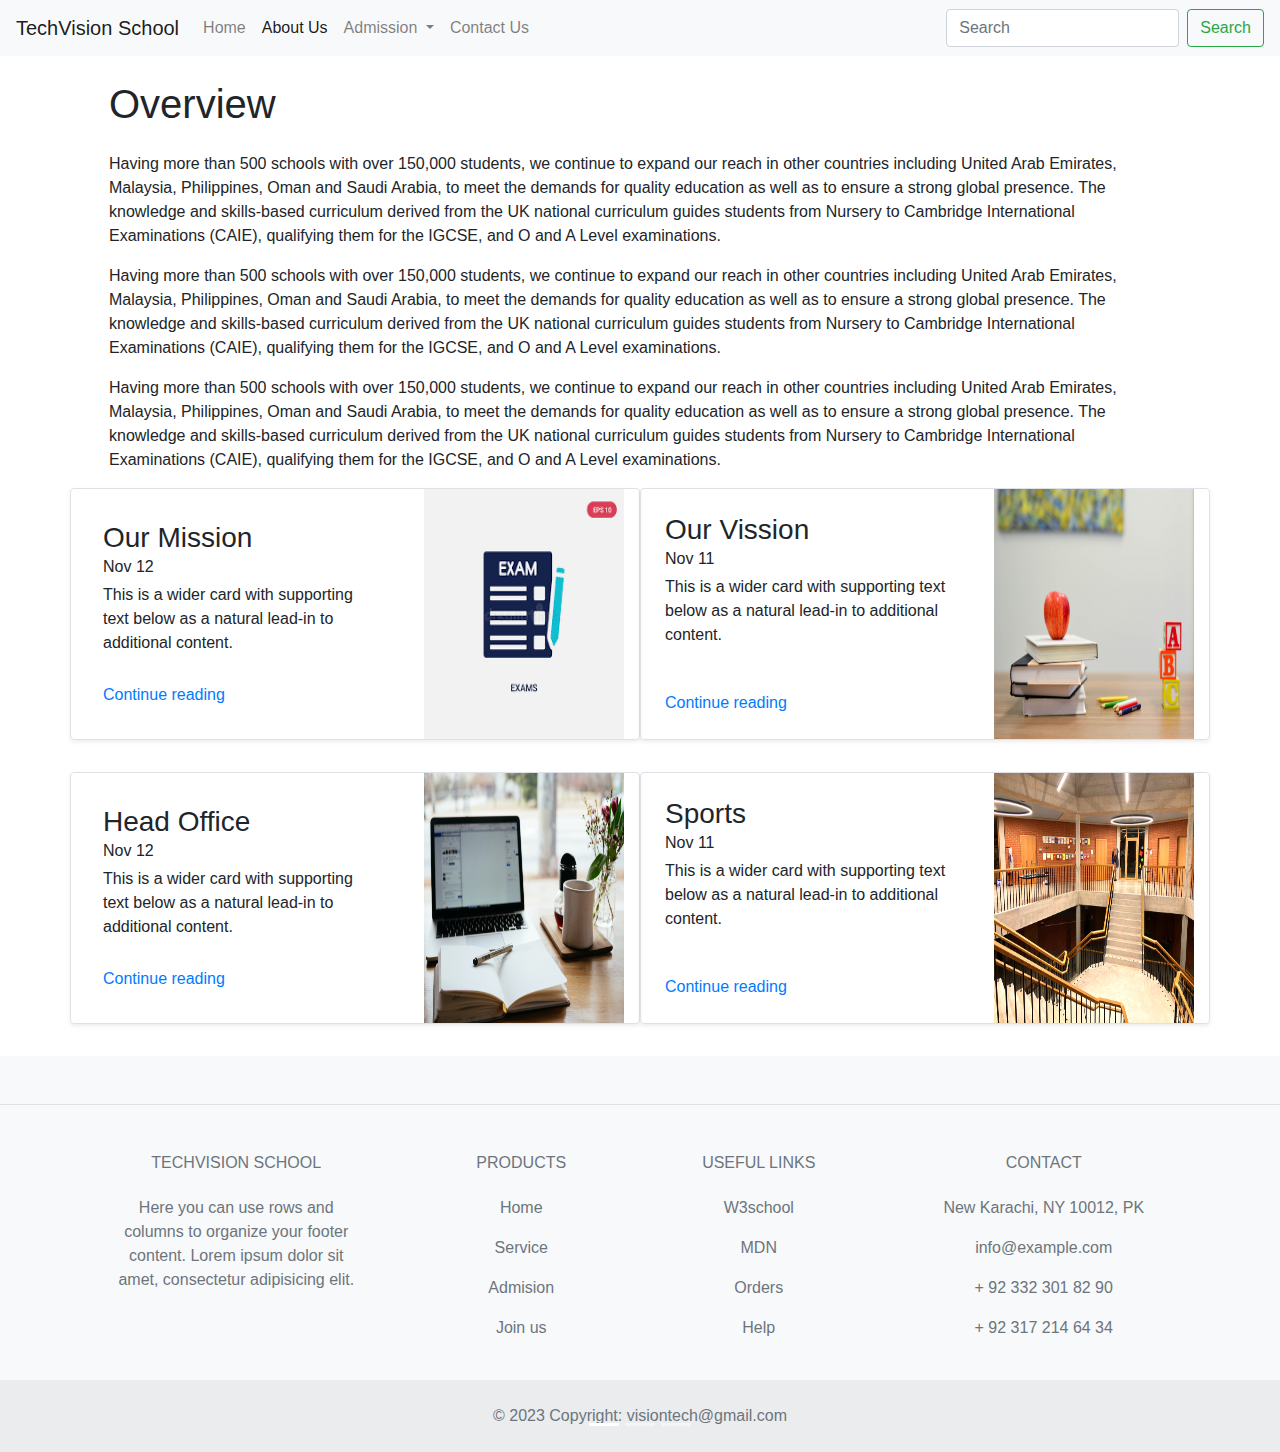
<file: about.html>
<!doctype html>
<html lang="en">

<head>
  <!-- Required meta tags -->
  <meta charset="utf-8">
  <meta name="viewport" content="width=device-width, initial-scale=1, shrink-to-fit=no">

  <!-- Bootstrap CSS -->
  <link rel="stylesheet" href="https://cdn.jsdelivr.net/npm/bootstrap@4.4.1/dist/css/bootstrap.min.css"
    integrity="sha384-Vkoo8x4CGsO3+Hhxv8T/Q5PaXtkKtu6ug5TOeNV6gBiFeWPGFN9MuhOf23Q9Ifjh" crossorigin="anonymous">

  <title>About Us</title>
</head>

<body>

  
  <nav class="navbar navbar-expand-lg navbar-light bg-light">
    <a class="navbar-brand" href="#">TechVision School</a>
    <button class="navbar-toggler" type="button" data-toggle="collapse" data-target="#navbarSupportedContent"
      aria-controls="navbarSupportedContent" aria-expanded="false" aria-label="Toggle navigation">
      <span class="navbar-toggler-icon"></span>
    </button>

    <div class="collapse navbar-collapse" id="navbarSupportedContent">
      <ul class="navbar-nav mr-auto">
        <li class="nav-item">
          <a class="nav-link" href="./index.html">Home <span class="sr-only">(current)</span></a>
        </li>
        <li class="nav-item active">
          <a class="nav-link" href="about.html">About Us</a>
        </li>
        <li class="nav-item dropdown">
          <a class="nav-link dropdown-toggle" href="#" id="navbarDropdown" role="button" data-toggle="dropdown"
            aria-haspopup="true" aria-expanded="false">
            Admission
          </a>
          <div class="dropdown-menu" aria-labelledby="navbarDropdown">
            <a class="dropdown-item" href="#">Admission Criteria</a>
            <a class="dropdown-item" href="#">Online Application Form</a>

          </div>
        </li>
        <li class="nav-item">
          <a class="nav-link" href="contact.html">Contact Us</a>
        </li>
      </ul>
      <form class="form-inline my-2 my-lg-0">
        <input class="form-control mr-sm-2" type="search" placeholder="Search" aria-label="Search">
        <button class="btn btn-outline-success my-2 my-sm-0" type="submit">Search</button>
      </form>
    </div>
  </nav>
  <div id="carouselExampleCaptions" class="carousel slide carousel-fade" data-ride="carousel">
    <ol class="carousel-indicators">
      <li data-target="#carouselExampleCaptions" data-slide-to="0" class="active"></li>
      <li data-target="#carouselExampleCaptions" data-slide-to="1"></li>
      <li data-target="#carouselExampleCaptions" data-slide-to="2"></li>
    </ol>
    <div class="container">
    <h1 class="mx-4 my-4">Overview</h1>
    <p class="font-monospace mx-4">
      Having more than 500 schools with over 150,000 students, we continue to expand our reach in other countries including United Arab Emirates, Malaysia, Philippines, Oman and Saudi Arabia, to meet the demands for quality education as well as to ensure a strong global presence.

The knowledge and skills-based curriculum derived from the UK national curriculum guides students from Nursery to Cambridge International Examinations (CAIE), qualifying them for the IGCSE, and O and A Level examinations.
    </p>

    <p class="font-monospace mx-4">
      Having more than 500 schools with over 150,000 students, we continue to expand our reach in other countries including United Arab Emirates, Malaysia, Philippines, Oman and Saudi Arabia, to meet the demands for quality education as well as to ensure a strong global presence.

The knowledge and skills-based curriculum derived from the UK national curriculum guides students from Nursery to Cambridge International Examinations (CAIE), qualifying them for the IGCSE, and O and A Level examinations.
    </p>
    <p class="font-monospace mx-4">
      Having more than 500 schools with over 150,000 students, we continue to expand our reach in other countries including United Arab Emirates, Malaysia, Philippines, Oman and Saudi Arabia, to meet the demands for quality education as well as to ensure a strong global presence.

The knowledge and skills-based curriculum derived from the UK national curriculum guides students from Nursery to Cambridge International Examinations (CAIE), qualifying them for the IGCSE, and O and A Level examinations.
    </p>



  </div>
    <div class="container">
      <div class="row mb-2">
        <div class="col-md-6">
          <div class="row g-0 border rounded overflow-hidden flex-md-row mb-4 shadow-sm h-md-250 position-relative">
            <div class="col p-4 d-flex flex-column position-static m-2">

              <h3 class="mb-0">Our Mission</h3>
              <div class="mb-1 text-body-secondary">Nov 12</div>
              <p class="card-text mb-auto">This is a wider card with supporting text below as a natural lead-in to
                additional content.</p>
              <a href="./assets/img11.png" class="stretched-link">Continue reading</a>
            </div>
            <div class="col-auto d-none d-lg-block">
              <img class="bd-placeholder-img" width="200" height="250" src="./assets/img12.png" alt="">
            </div>
          </div>
        </div>
        <div class="col-md-6 ">
          <div class="row g-0 border rounded overflow-hidden flex-md-row mb-4 shadow-sm h-md-250 position-relative">
            <div class="col p-4 d-flex flex-column position-static">

              <h3 class="mb-0">Our Vission</h3>
              <div class="mb-1 text-body-secondary">Nov 11</div>
              <p class="mb-auto">This is a wider card with supporting text below as a natural lead-in to additional
                content.</p>
              <a href="#" class="stretched-link">Continue reading</a>
            </div>
            <div class="col-auto d-none d-lg-block">
              <img class="bd-placeholder-img" width="200" height="250" src="./assets/img3.jpg" alt="">
            </div>
          </div>
        </div>
      </div>
    </div>
    
    <div class="container">
      <div class="row mb-2">
        <div class="col-md-6">
          <div class="row g-0 border rounded overflow-hidden flex-md-row mb-4 shadow-sm h-md-250 position-relative">
            <div class="col p-4 d-flex flex-column position-static m-2">

              <h3 class="mb-0">Head Office</h3>
              <div class="mb-1 text-body-secondary">Nov 12</div>
              <p class="card-text mb-auto">This is a wider card with supporting text below as a natural lead-in to
                additional content.</p>
              <a href="./assets/img2.jpg" class="stretched-link">Continue reading</a>
            </div>
            <div class="col-auto d-none d-lg-block">
              <img class="bd-placeholder-img" width="200" height="250" src="./assets/img6.jpg" alt="">
            </div>
          </div>
        </div>
        <div class="col-md-6 ">
          <div class="row g-0 border rounded overflow-hidden flex-md-row mb-4 shadow-sm h-md-250 position-relative">
            <div class="col p-4 d-flex flex-column position-static">

              <h3 class="mb-0">Sports</h3>
              <div class="mb-1 text-body-secondary">Nov 11</div>
              <p class="mb-auto">This is a wider card with supporting text below as a natural lead-in to additional
                content.</p>
              <a href="#" class="stretched-link">Continue reading</a>
            </div>
            <div class="col-auto d-none d-lg-block">
              <img class="bd-placeholder-img" width="200" height="250" src="./assets/img1.jpg" alt="">
            </div>
          </div>
        </div>
      </div>
    </div>
              <!-- Footer -->
<footer class="text-center text-lg-start bg-light text-muted">
  <!-- Section: Social media -->
  <section class="d-flex justify-content-center justify-content-lg-between p-4 border-bottom">
    
    <!-- Right -->
    <div>
      <a href="" class="me-4 text-reset">
        <i class="bi bi-youtube"></i>
      </a>
      
      <a href="" class="me-4 text-reset">
        <i class="bi bi-instagram"></i>
      </a>
      <a href="" class="me-4 text-reset">
        <i class="bi bi-twitter"></i>
      </a>
      <a href="" class="me-4 text-reset">
        <i class="bi bi-whatsapp"></i>
      </a>
      <a href="" class="me-4 text-reset">
        <i class="bi bi-facebook"></i>
      </a>
    </div>
    
  </section>
  
  <section class="">
    <div class="container text-center text-md-start mt-5">
      <!-- Grid row -->
      <div class="row mt-3">
        <!-- Grid column -->
        <div class="col-md-3 col-lg-4 col-xl-3 mx-auto mb-4">
          <!-- Content -->
          <h6 class="text-uppercase fw-bold mb-4">
          TechVision School
          </h6>
          <p>
            Here you can use rows and columns to organize your footer content. Lorem ipsum
            dolor sit amet, consectetur adipisicing elit.
          </p>
        </div>
        <!-- Grid column -->

        <!-- Grid column -->
        <div class="col-md-2 col-lg-2 col-xl-2 mx-auto mb-4">
          <!-- Links -->
          <h6 class="text-uppercase fw-bold mb-4">
            Products
          </h6>
          <p>
            <a href="#!" class="text-reset">Home</a>
          </p>
          <p>
            <a href="#!" class="text-reset">Service</a>
          </p>
          <p>
            <a href="#!" class="text-reset">Admision</a>
          </p>
          <p>
            <a href="#!" class="text-reset">Join us</a>
          </p>
        </div>
        
        <div class="col-md-3 col-lg-2 col-xl-2 mx-auto mb-4">
        
          <h6 class="text-uppercase fw-bold mb-4">
            Useful links
          </h6>
          <p>
            <a href="#!" class="text-reset">W3school</a>
          </p>
          <p>
            <a href="#!" class="text-reset">MDN</a>
          </p>
          <p>
            <a href="#!" class="text-reset">Orders</a>
          </p>
          <p>
            <a href="#!" class="text-reset">Help</a>
          </p>
        </div>
        

        
        <div class="col-md-4 col-lg-3 col-xl-3 mx-auto mb-md-0 mb-4">
          
          <h6 class="text-uppercase fw-bold mb-4">Contact</h6>
          <p><i class="fas fa-home me-3"></i> New Karachi, NY 10012, PK</p>
          <p>
            <i class="fas fa-envelope me-3"></i>
            info@example.com
          </p>
          <p><i class="fas fa-phone me-3"></i> + 92  332 301 82 90</p>
          <p><i class="fas fa-print me-3"></i>  + 92  317 214 64 34</p>
        </div>
        
      </div>
         </div>
  </section>
  <!-- Section: Links  -->

  <!-- Copyright -->
  <div class="text-center  p-4" style="background-color: rgba(0, 0, 0, 0.05);">
    &copy;   2023 Copyright: 
    <a class="text-reset fw-bold" href="#"> visiontech@gmail.com</a>
  </div>

</footer>


      <!-- Optional JavaScript -->
      <!-- jQuery first, then Popper.js, then Bootstrap JS -->
      <script src="https://code.jquery.com/jquery-3.4.1.slim.min.js"
        integrity="sha384-J6qa4849blE2+poT4WnyKhv5vZF5SrPo0iEjwBvKU7imGFAV0wwj1yYfoRSJoZ+n"
        crossorigin="anonymous"></script>
      <script src="https://cdn.jsdelivr.net/npm/popper.js@1.16.0/dist/umd/popper.min.js"
        integrity="sha384-Q6E9RHvbIyZFJoft+2mJbHaEWldlvI9IOYy5n3zV9zzTtmI3UksdQRVvoxMfooAo"
        crossorigin="anonymous"></script>
      <script src="https://cdn.jsdelivr.net/npm/bootstrap@4.4.1/dist/js/bootstrap.min.js"
        integrity="sha384-wfSDF2E50Y2D1uUdj0O3uMBJnjuUD4Ih7YwaYd1iqfktj0Uod8GCExl3Og8ifwB6"
        crossorigin="anonymous"></script>
</body>

</html>
</file>
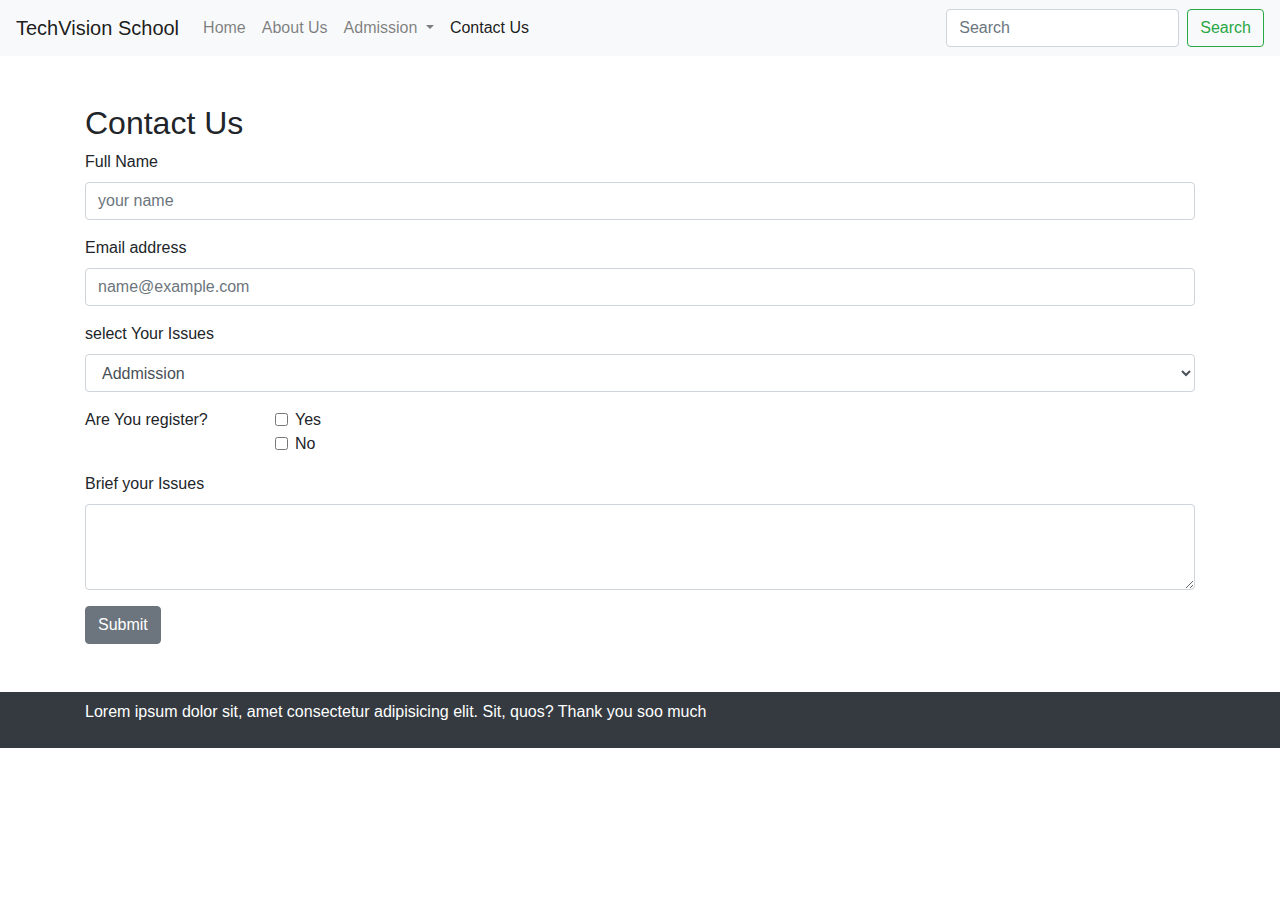
<file: contact.html>
<!doctype html>
<html lang="en">

<head>
    <!-- Required meta tags -->
    <meta charset="utf-8">
    <meta name="viewport" content="width=device-width, initial-scale=1, shrink-to-fit=no">

    <!-- Bootstrap CSS -->
    <link rel="stylesheet" href="https://cdn.jsdelivr.net/npm/bootstrap@4.4.1/dist/css/bootstrap.min.css"
        integrity="sha384-Vkoo8x4CGsO3+Hhxv8T/Q5PaXtkKtu6ug5TOeNV6gBiFeWPGFN9MuhOf23Q9Ifjh" crossorigin="anonymous">

    <title>Contact Us</title>
</head>

<body>
    <nav class="navbar navbar-expand-lg navbar-light bg-light">
        <a class="navbar-brand " href="#">TechVision School</a>
        <button class="navbar-toggler" type="button" data-toggle="collapse" data-target="#navbarSupportedContent"
            aria-controls="navbarSupportedContent" aria-expanded="false" aria-label="Toggle navigation">
            <span class="navbar-toggler-icon"></span>
        </button>

        <div class="collapse navbar-collapse" id="navbarSupportedContent">
            <ul class="navbar-nav mr-auto">
                <li class="nav-item">
                    <a class="nav-link" href="./index.html">Home <span class="sr-only">(current)</span></a>
                </li>
                <li class="nav-item">
                    <a class="nav-link" href="about.html">About Us</a>
                </li>
                <li class="nav-item dropdown">
                    <a class="nav-link dropdown-toggle" href="#" id="navbarDropdown" role="button"
                        data-toggle="dropdown" aria-haspopup="true" aria-expanded="false">
                        Admission
                    </a>
                    <div class="dropdown-menu" aria-labelledby="navbarDropdown">
                        <a class="dropdown-item" href="#">Admission Criteria</a>
                        <a class="dropdown-item" href="#">Online Application Form</a> 
                       
                    </div>
                </li>
                <li class="nav-item active">
                    <a class="nav-link" href="contact.html">Contact Us</a>
                </li>
            </ul>
            <form class="form-inline my-2 my-lg-0">
                <input class="form-control mr-sm-2" type="search" placeholder="Search" aria-label="Search">
                <button class="btn btn-outline-success my-2 my-sm-0" type="submit">Search</button>
            </form>
        </div>
    </nav>
    <div class="container my-5">
        <h2>Contact Us</h2>
        <form>
            <div class="form-group">
                <label for="exampleFormControlInput1">Full Name</label>
                <input type="text" class="form-control" id="exampleFormControlInput1" placeholder="your name">
              </div>
            <div class="form-group">
              <label for="exampleFormControlInput1">Email address</label>
              <input type="email" class="form-control" id="exampleFormControlInput1" placeholder="name@example.com">
            </div>
            <div class="form-group">
              <label for="exampleFormControlSelect1">select Your Issues</label>
              <select class="form-control" id="exampleFormControlSelect1">
                <option>Addmission</option>
                <option>Cources</option>
                <option>Timing</option>
                <option>Fees</option>
                <option>Examination</option>
              </select>
            </div>
            
            <div class="form-group row">
                <div class="col-sm-2">Are You register?</div>
                <div class="col-sm-10">
                  <div class="form-check">
                    <input class="form-check-input" type="checkbox" id="gridCheck1">
                    <label class="form-check-label" for="gridCheck1">
                      Yes
                    </label>
                  </div>
                  <div class="form-check ">
                    <input class="form-check-input" type="checkbox" id="gridCheck1">
                    <label class="form-check-label" for="gridCheck1">
                      No
                    </label>
                  </div>
                </div>
              </div>
           
            <div class="form-group">
              <label for="exampleFormControlTextarea1">Brief your Issues</label>
              <textarea class="form-control" id="exampleFormControlTextarea1" rows="3"></textarea>
            </div>
            <button class="btn btn-secondary">Submit</button>
          </form>

        
    </div>
    <div class="navbar bg-dark text-white align-bottom ">
      <p class="container">Lorem ipsum dolor sit, amet consectetur adipisicing elit. Sit, quos? Thank you soo much</p>
    </div>

    </body>
    </html>
</file>
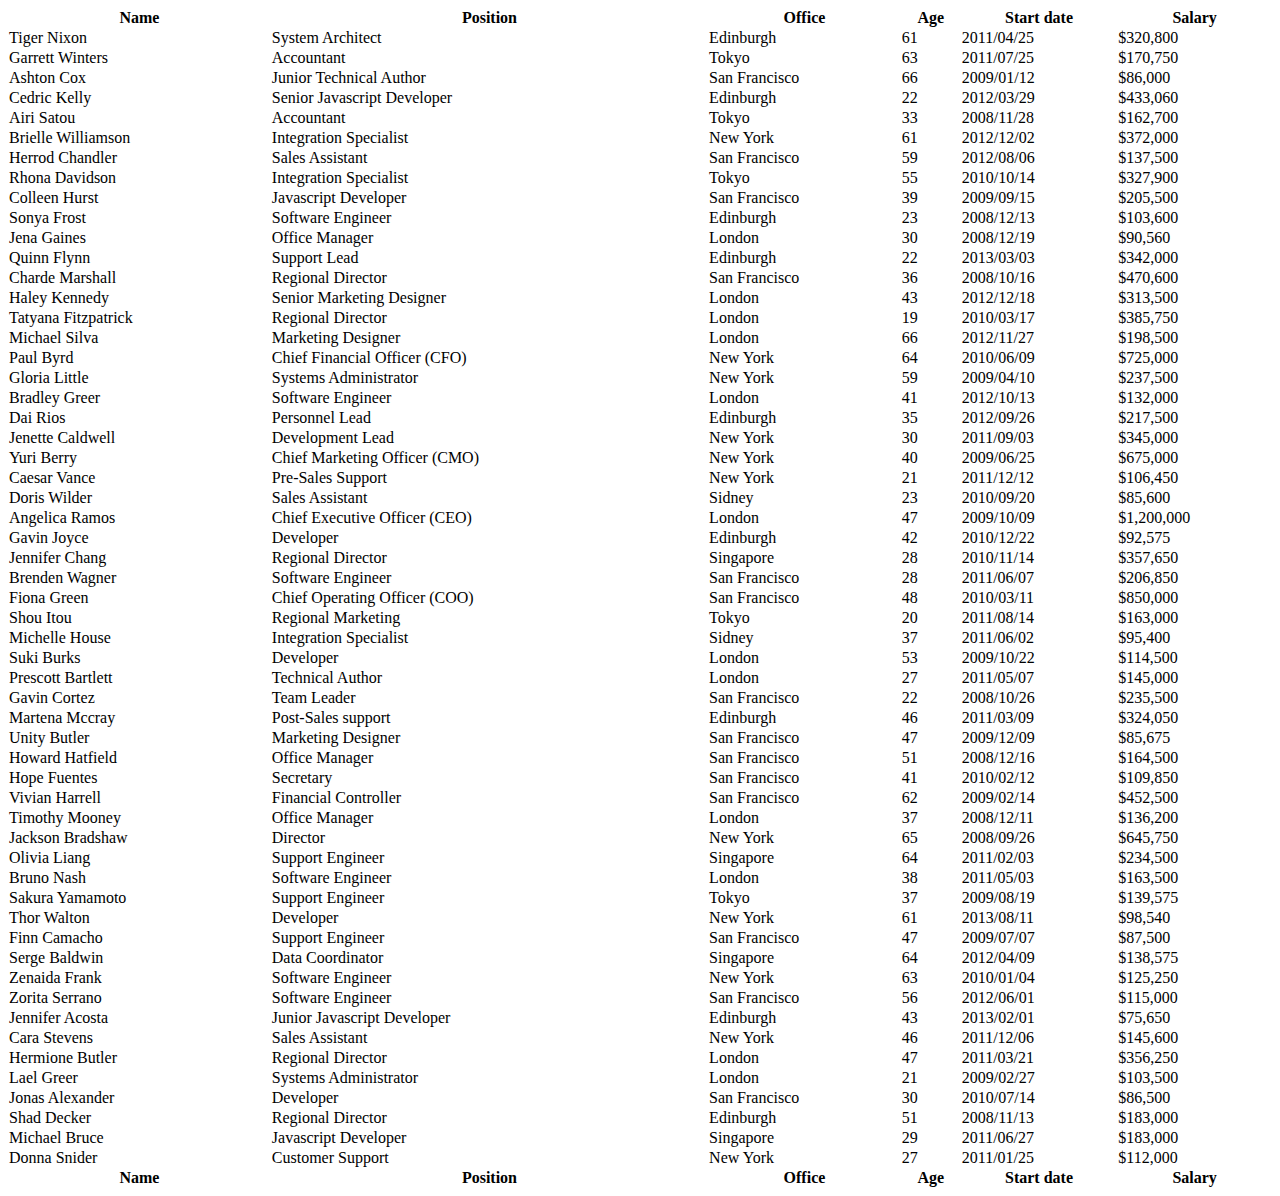
<file: stud_list.html>
<!DOCTYPE html>
<html lang="en">
<head>
    <meta charset="UTF-8">
    <meta http-equiv="X-UA-Compatible" content="IE=edge">
    <meta name="viewport" content="width=device-width, initial-scale=1.0">
    <title>Student List</title>
</head>
<body>
    <table id="dtBasicExample" class="table table-striped table-bordered table-sm" cellspacing="0" width="100%">
        <thead>
          <tr>
            <th class="th-sm">Name
            </th>
            <th class="th-sm">Position
            </th>
            <th class="th-sm">Office
            </th>
            <th class="th-sm">Age
            </th>
            <th class="th-sm">Start date
            </th>
            <th class="th-sm">Salary
            </th>
          </tr>
        </thead>
        <tbody>
          <tr>
            <td>Tiger Nixon</td>
            <td>System Architect</td>
            <td>Edinburgh</td>
            <td>61</td>
            <td>2011/04/25</td>
            <td>$320,800</td>
          </tr>
          <tr>
            <td>Garrett Winters</td>
            <td>Accountant</td>
            <td>Tokyo</td>
            <td>63</td>
            <td>2011/07/25</td>
            <td>$170,750</td>
          </tr>
          <tr>
            <td>Ashton Cox</td>
            <td>Junior Technical Author</td>
            <td>San Francisco</td>
            <td>66</td>
            <td>2009/01/12</td>
            <td>$86,000</td>
          </tr>
          <tr>
            <td>Cedric Kelly</td>
            <td>Senior Javascript Developer</td>
            <td>Edinburgh</td>
            <td>22</td>
            <td>2012/03/29</td>
            <td>$433,060</td>
          </tr>
          <tr>
            <td>Airi Satou</td>
            <td>Accountant</td>
            <td>Tokyo</td>
            <td>33</td>
            <td>2008/11/28</td>
            <td>$162,700</td>
          </tr>
          <tr>
            <td>Brielle Williamson</td>
            <td>Integration Specialist</td>
            <td>New York</td>
            <td>61</td>
            <td>2012/12/02</td>
            <td>$372,000</td>
          </tr>
          <tr>
            <td>Herrod Chandler</td>
            <td>Sales Assistant</td>
            <td>San Francisco</td>
            <td>59</td>
            <td>2012/08/06</td>
            <td>$137,500</td>
          </tr>
          <tr>
            <td>Rhona Davidson</td>
            <td>Integration Specialist</td>
            <td>Tokyo</td>
            <td>55</td>
            <td>2010/10/14</td>
            <td>$327,900</td>
          </tr>
          <tr>
            <td>Colleen Hurst</td>
            <td>Javascript Developer</td>
            <td>San Francisco</td>
            <td>39</td>
            <td>2009/09/15</td>
            <td>$205,500</td>
          </tr>
          <tr>
            <td>Sonya Frost</td>
            <td>Software Engineer</td>
            <td>Edinburgh</td>
            <td>23</td>
            <td>2008/12/13</td>
            <td>$103,600</td>
          </tr>
          <tr>
            <td>Jena Gaines</td>
            <td>Office Manager</td>
            <td>London</td>
            <td>30</td>
            <td>2008/12/19</td>
            <td>$90,560</td>
          </tr>
          <tr>
            <td>Quinn Flynn</td>
            <td>Support Lead</td>
            <td>Edinburgh</td>
            <td>22</td>
            <td>2013/03/03</td>
            <td>$342,000</td>
          </tr>
          <tr>
            <td>Charde Marshall</td>
            <td>Regional Director</td>
            <td>San Francisco</td>
            <td>36</td>
            <td>2008/10/16</td>
            <td>$470,600</td>
          </tr>
          <tr>
            <td>Haley Kennedy</td>
            <td>Senior Marketing Designer</td>
            <td>London</td>
            <td>43</td>
            <td>2012/12/18</td>
            <td>$313,500</td>
          </tr>
          <tr>
            <td>Tatyana Fitzpatrick</td>
            <td>Regional Director</td>
            <td>London</td>
            <td>19</td>
            <td>2010/03/17</td>
            <td>$385,750</td>
          </tr>
          <tr>
            <td>Michael Silva</td>
            <td>Marketing Designer</td>
            <td>London</td>
            <td>66</td>
            <td>2012/11/27</td>
            <td>$198,500</td>
          </tr>
          <tr>
            <td>Paul Byrd</td>
            <td>Chief Financial Officer (CFO)</td>
            <td>New York</td>
            <td>64</td>
            <td>2010/06/09</td>
            <td>$725,000</td>
          </tr>
          <tr>
            <td>Gloria Little</td>
            <td>Systems Administrator</td>
            <td>New York</td>
            <td>59</td>
            <td>2009/04/10</td>
            <td>$237,500</td>
          </tr>
          <tr>
            <td>Bradley Greer</td>
            <td>Software Engineer</td>
            <td>London</td>
            <td>41</td>
            <td>2012/10/13</td>
            <td>$132,000</td>
          </tr>
          <tr>
            <td>Dai Rios</td>
            <td>Personnel Lead</td>
            <td>Edinburgh</td>
            <td>35</td>
            <td>2012/09/26</td>
            <td>$217,500</td>
          </tr>
          <tr>
            <td>Jenette Caldwell</td>
            <td>Development Lead</td>
            <td>New York</td>
            <td>30</td>
            <td>2011/09/03</td>
            <td>$345,000</td>
          </tr>
          <tr>
            <td>Yuri Berry</td>
            <td>Chief Marketing Officer (CMO)</td>
            <td>New York</td>
            <td>40</td>
            <td>2009/06/25</td>
            <td>$675,000</td>
          </tr>
          <tr>
            <td>Caesar Vance</td>
            <td>Pre-Sales Support</td>
            <td>New York</td>
            <td>21</td>
            <td>2011/12/12</td>
            <td>$106,450</td>
          </tr>
          <tr>
            <td>Doris Wilder</td>
            <td>Sales Assistant</td>
            <td>Sidney</td>
            <td>23</td>
            <td>2010/09/20</td>
            <td>$85,600</td>
          </tr>
          <tr>
            <td>Angelica Ramos</td>
            <td>Chief Executive Officer (CEO)</td>
            <td>London</td>
            <td>47</td>
            <td>2009/10/09</td>
            <td>$1,200,000</td>
          </tr>
          <tr>
            <td>Gavin Joyce</td>
            <td>Developer</td>
            <td>Edinburgh</td>
            <td>42</td>
            <td>2010/12/22</td>
            <td>$92,575</td>
          </tr>
          <tr>
            <td>Jennifer Chang</td>
            <td>Regional Director</td>
            <td>Singapore</td>
            <td>28</td>
            <td>2010/11/14</td>
            <td>$357,650</td>
          </tr>
          <tr>
            <td>Brenden Wagner</td>
            <td>Software Engineer</td>
            <td>San Francisco</td>
            <td>28</td>
            <td>2011/06/07</td>
            <td>$206,850</td>
          </tr>
          <tr>
            <td>Fiona Green</td>
            <td>Chief Operating Officer (COO)</td>
            <td>San Francisco</td>
            <td>48</td>
            <td>2010/03/11</td>
            <td>$850,000</td>
          </tr>
          <tr>
            <td>Shou Itou</td>
            <td>Regional Marketing</td>
            <td>Tokyo</td>
            <td>20</td>
            <td>2011/08/14</td>
            <td>$163,000</td>
          </tr>
          <tr>
            <td>Michelle House</td>
            <td>Integration Specialist</td>
            <td>Sidney</td>
            <td>37</td>
            <td>2011/06/02</td>
            <td>$95,400</td>
          </tr>
          <tr>
            <td>Suki Burks</td>
            <td>Developer</td>
            <td>London</td>
            <td>53</td>
            <td>2009/10/22</td>
            <td>$114,500</td>
          </tr>
          <tr>
            <td>Prescott Bartlett</td>
            <td>Technical Author</td>
            <td>London</td>
            <td>27</td>
            <td>2011/05/07</td>
            <td>$145,000</td>
          </tr>
          <tr>
            <td>Gavin Cortez</td>
            <td>Team Leader</td>
            <td>San Francisco</td>
            <td>22</td>
            <td>2008/10/26</td>
            <td>$235,500</td>
          </tr>
          <tr>
            <td>Martena Mccray</td>
            <td>Post-Sales support</td>
            <td>Edinburgh</td>
            <td>46</td>
            <td>2011/03/09</td>
            <td>$324,050</td>
          </tr>
          <tr>
            <td>Unity Butler</td>
            <td>Marketing Designer</td>
            <td>San Francisco</td>
            <td>47</td>
            <td>2009/12/09</td>
            <td>$85,675</td>
          </tr>
          <tr>
            <td>Howard Hatfield</td>
            <td>Office Manager</td>
            <td>San Francisco</td>
            <td>51</td>
            <td>2008/12/16</td>
            <td>$164,500</td>
          </tr>
          <tr>
            <td>Hope Fuentes</td>
            <td>Secretary</td>
            <td>San Francisco</td>
            <td>41</td>
            <td>2010/02/12</td>
            <td>$109,850</td>
          </tr>
          <tr>
            <td>Vivian Harrell</td>
            <td>Financial Controller</td>
            <td>San Francisco</td>
            <td>62</td>
            <td>2009/02/14</td>
            <td>$452,500</td>
          </tr>
          <tr>
            <td>Timothy Mooney</td>
            <td>Office Manager</td>
            <td>London</td>
            <td>37</td>
            <td>2008/12/11</td>
            <td>$136,200</td>
          </tr>
          <tr>
            <td>Jackson Bradshaw</td>
            <td>Director</td>
            <td>New York</td>
            <td>65</td>
            <td>2008/09/26</td>
            <td>$645,750</td>
          </tr>
          <tr>
            <td>Olivia Liang</td>
            <td>Support Engineer</td>
            <td>Singapore</td>
            <td>64</td>
            <td>2011/02/03</td>
            <td>$234,500</td>
          </tr>
          <tr>
            <td>Bruno Nash</td>
            <td>Software Engineer</td>
            <td>London</td>
            <td>38</td>
            <td>2011/05/03</td>
            <td>$163,500</td>
          </tr>
          <tr>
            <td>Sakura Yamamoto</td>
            <td>Support Engineer</td>
            <td>Tokyo</td>
            <td>37</td>
            <td>2009/08/19</td>
            <td>$139,575</td>
          </tr>
          <tr>
            <td>Thor Walton</td>
            <td>Developer</td>
            <td>New York</td>
            <td>61</td>
            <td>2013/08/11</td>
            <td>$98,540</td>
          </tr>
          <tr>
            <td>Finn Camacho</td>
            <td>Support Engineer</td>
            <td>San Francisco</td>
            <td>47</td>
            <td>2009/07/07</td>
            <td>$87,500</td>
          </tr>
          <tr>
            <td>Serge Baldwin</td>
            <td>Data Coordinator</td>
            <td>Singapore</td>
            <td>64</td>
            <td>2012/04/09</td>
            <td>$138,575</td>
          </tr>
          <tr>
            <td>Zenaida Frank</td>
            <td>Software Engineer</td>
            <td>New York</td>
            <td>63</td>
            <td>2010/01/04</td>
            <td>$125,250</td>
          </tr>
          <tr>
            <td>Zorita Serrano</td>
            <td>Software Engineer</td>
            <td>San Francisco</td>
            <td>56</td>
            <td>2012/06/01</td>
            <td>$115,000</td>
          </tr>
          <tr>
            <td>Jennifer Acosta</td>
            <td>Junior Javascript Developer</td>
            <td>Edinburgh</td>
            <td>43</td>
            <td>2013/02/01</td>
            <td>$75,650</td>
          </tr>
          <tr>
            <td>Cara Stevens</td>
            <td>Sales Assistant</td>
            <td>New York</td>
            <td>46</td>
            <td>2011/12/06</td>
            <td>$145,600</td>
          </tr>
          <tr>
            <td>Hermione Butler</td>
            <td>Regional Director</td>
            <td>London</td>
            <td>47</td>
            <td>2011/03/21</td>
            <td>$356,250</td>
          </tr>
          <tr>
            <td>Lael Greer</td>
            <td>Systems Administrator</td>
            <td>London</td>
            <td>21</td>
            <td>2009/02/27</td>
            <td>$103,500</td>
          </tr>
          <tr>
            <td>Jonas Alexander</td>
            <td>Developer</td>
            <td>San Francisco</td>
            <td>30</td>
            <td>2010/07/14</td>
            <td>$86,500</td>
          </tr>
          <tr>
            <td>Shad Decker</td>
            <td>Regional Director</td>
            <td>Edinburgh</td>
            <td>51</td>
            <td>2008/11/13</td>
            <td>$183,000</td>
          </tr>
          <tr>
            <td>Michael Bruce</td>
            <td>Javascript Developer</td>
            <td>Singapore</td>
            <td>29</td>
            <td>2011/06/27</td>
            <td>$183,000</td>
          </tr>
          <tr>
            <td>Donna Snider</td>
            <td>Customer Support</td>
            <td>New York</td>
            <td>27</td>
            <td>2011/01/25</td>
            <td>$112,000</td>
          </tr>
        </tbody>
        <tfoot>
          <tr>
            <th>Name
            </th>
            <th>Position
            </th>
            <th>Office
            </th>
            <th>Age
            </th>
            <th>Start date
            </th>
            <th>Salary
            </th>
          </tr>
        </tfoot>
      </table>
</body>
</html>
</file>
